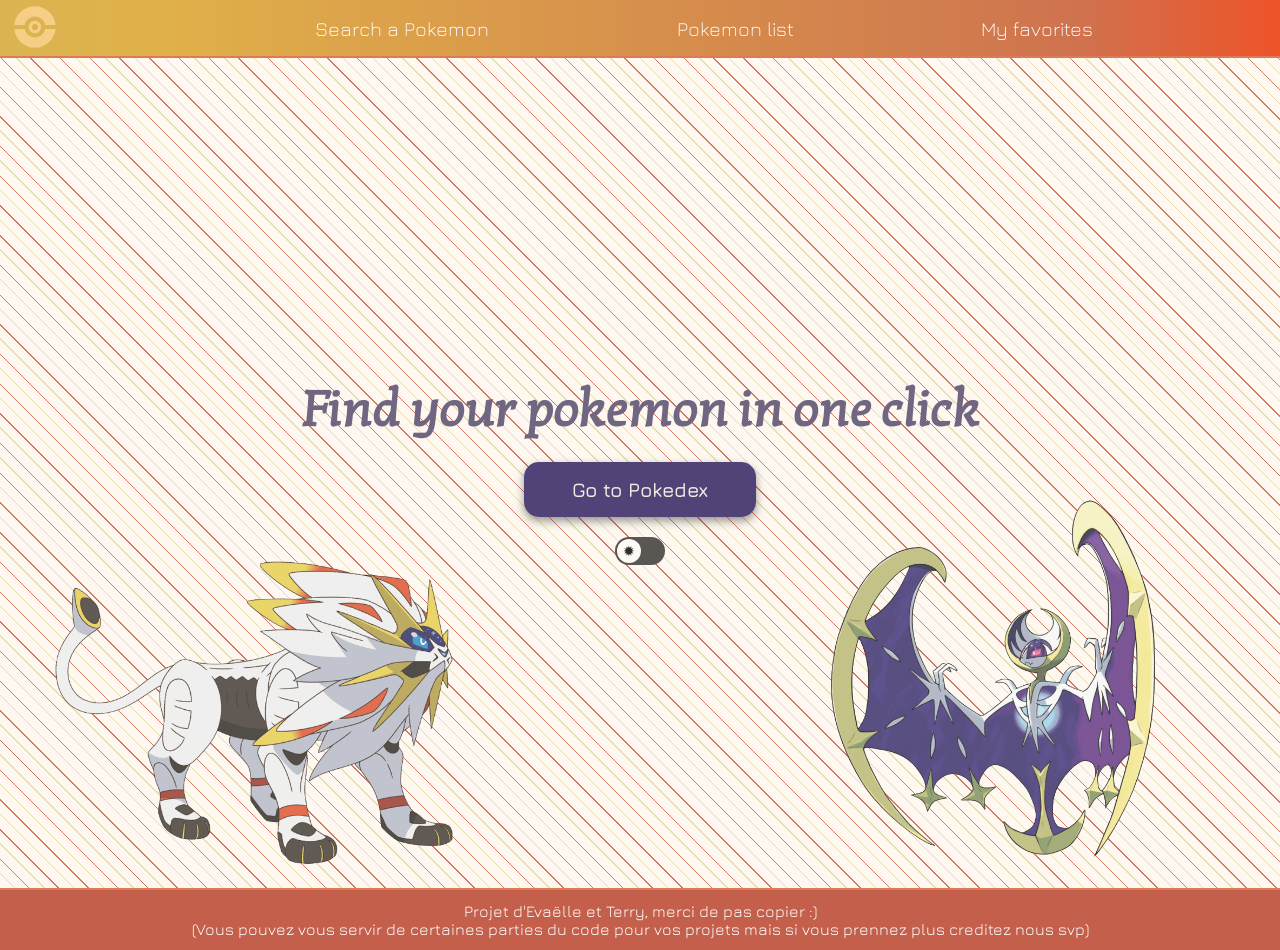
<file: index.html>
<!DOCTYPE html>
<html lang="en">
<head>
    <meta charset="UTF-8">
    <meta name="viewport" content="width=device-width, initial-scale=1.0">
    <link rel="icon" type="image/x-icon" href="soucres/favicon.svg">
    <title>Acceuil</title>
    <script src="goTo.js" defer></script>
    <script src="darkmode.js" defer></script>
    <link href="style.css" rel="stylesheet">
</head>
<body>
    <header>
        <a href=".">
            <svg id="pokedexIcon" viewBox="0 0 24 24" xmlns="http://www.w3.org/2000/svg">
                <g stroke-width="0"></g>
                <g stroke-linecap="round" stroke-linejoin="round"></g>
                <g>
                    <path d="M21.9012 13H16.8506C16.3873 15.2822 14.3696 17 11.9506 17C9.53167 17 7.51391 15.2822 7.05064 13H2C2.50172 18.0533 6.76528 22 11.9506 22C17.136 22 21.3995 18.0533 21.9012 13Z"></path>
                    <path d="M21.9012 11C21.3995 5.94668 17.136 2 11.9506 2C6.76528 2 2.50172 5.94668 2 11H7.05064C7.51391 8.71776 9.53167 7 11.9506 7C14.3696 7 16.3873 8.71776 16.8506 11H21.9012Z"></path>
                    <path clip-rule="evenodd" d="M11.9506 15C13.6075 15 14.9506 13.6569 14.9506 12C14.9506 10.3431 13.6075 9 11.9506 9C10.2938 9 8.95062 10.3431 8.95062 12C8.95062 13.6569 10.2938 15 11.9506 15ZM13.4506 12C13.4506 12.8284 12.7791 13.5 11.9506 13.5C11.1222 13.5 10.4506 12.8284 10.4506 12C10.4506 11.1716 11.1222 10.5 11.9506 10.5C12.7791 10.5 13.4506 11.1716 13.4506 12Z"></path>
                </g>
            </svg>
        </a>
        <nav class="bandeau">
            <h2 class="nav-title" id="goToSearchButton"> Search a Pokemon </h2>
            <h2 class="nav-title" id="goToListButton"> Pokemon list </h2>
            <h2 class="nav-title" id="goToFavButton"> My favorites </h2>
        </nav>
    </header>
    <main id="indexMain">
        <div class="pokemons">
            <img class="solgaleo" src="soucres/solgaleo.png">
            <img class="lunala" src="soucres/lunala.png">
        </div>
        <div class="title">
            <h1><b>Find your pokemon in one click</b></h1>
        </div>
        <a role="button" id="startingButton" href="pokedex/">
            Go to Pokedex
        </a>
        <!-- Bouton toggle -->
        <div class="toggle_button">
            <button id="theme-toggle" class="theme-toggle" aria-label="Basculer mode jour/nuit">
                <span class="icon">⏾</span>
            </button>
        </div>
        <div id="sectionPokemons">
    </main>
    <footer>
        <p>Projet d'Evaëlle et Terry, merci de pas copier :)
        <br>(Vous pouvez vous servir de certaines parties du code pour vos projets mais si vous prennez plus creditez nous svp)</p>
    </footer>
</body>
</html>
</file>
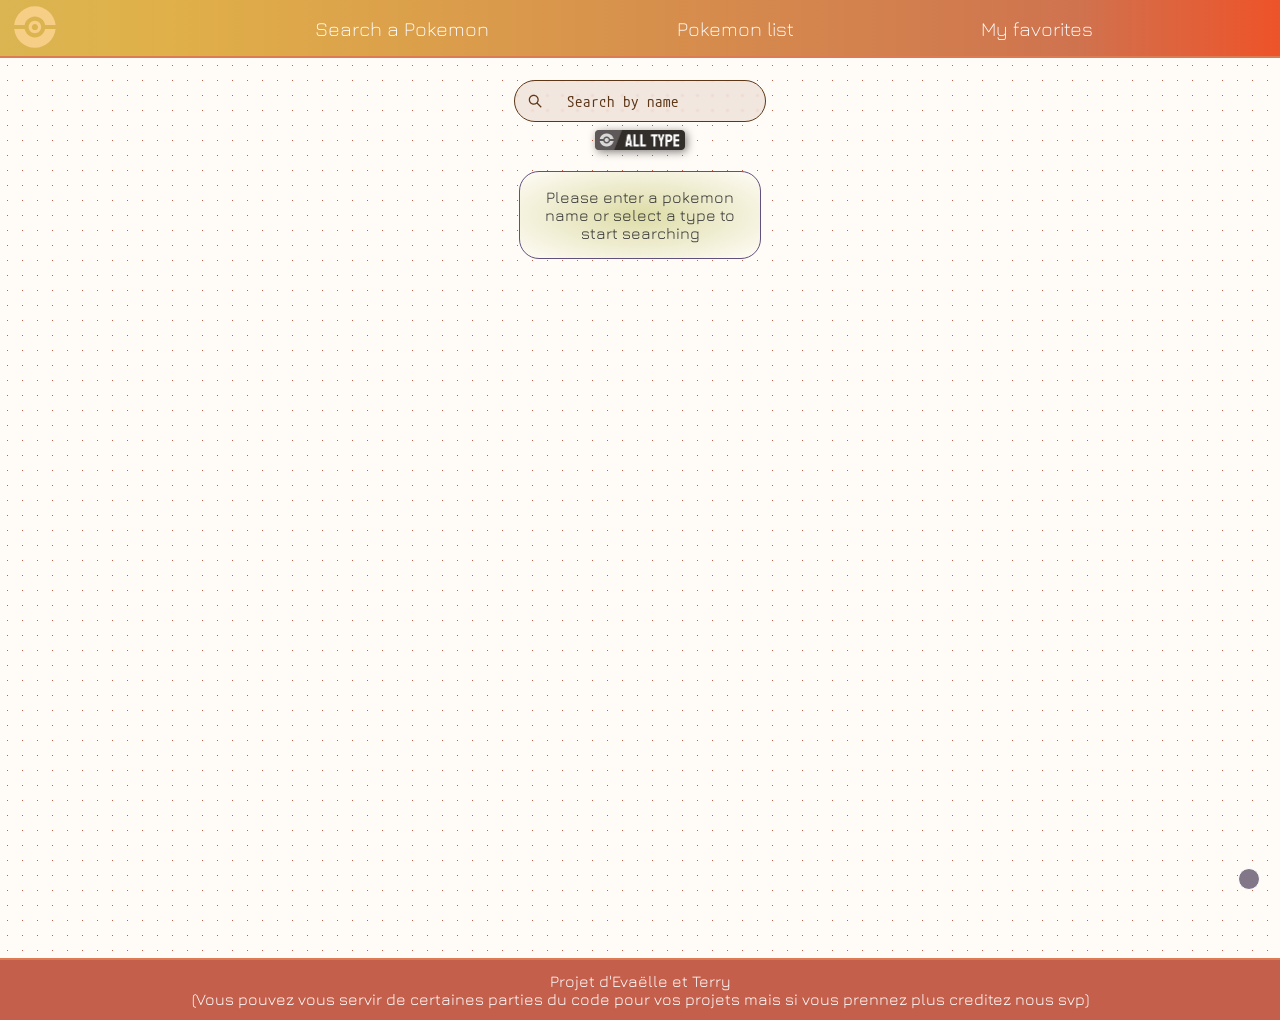
<file: pokedex/index.html>
<!DOCTYPE html>
<html lang="en">
<head>
    <meta charset="UTF-8">
    <meta name="viewport" content="width=device-width, initial-scale=1.0">
    <link rel="icon" type="image/x-icon" href="../soucres/favicon.svg">
    <title>Pokedex</title>
    <script src="selection.js" defer></script>
    <script src="../darkmode.js" defer></script>
    <link href="../style.css" rel="stylesheet">
</head>
<body>
    <header>
        <a href="../">
            <svg id="pokedexIcon" viewBox="0 0 24 24" xmlns="http://www.w3.org/2000/svg">
                <g stroke-width="0"></g>
                <g stroke-linecap="round" stroke-linejoin="round"></g>
                <g>
                    <path d="M21.9012 13H16.8506C16.3873 15.2822 14.3696 17 11.9506 17C9.53167 17 7.51391 15.2822 7.05064 13H2C2.50172 18.0533 6.76528 22 11.9506 22C17.136 22 21.3995 18.0533 21.9012 13Z"></path>
                    <path d="M21.9012 11C21.3995 5.94668 17.136 2 11.9506 2C6.76528 2 2.50172 5.94668 2 11H7.05064C7.51391 8.71776 9.53167 7 11.9506 7C14.3696 7 16.3873 8.71776 16.8506 11H21.9012Z"></path>
                    <path clip-rule="evenodd" d="M11.9506 15C13.6075 15 14.9506 13.6569 14.9506 12C14.9506 10.3431 13.6075 9 11.9506 9C10.2938 9 8.95062 10.3431 8.95062 12C8.95062 13.6569 10.2938 15 11.9506 15ZM13.4506 12C13.4506 12.8284 12.7791 13.5 11.9506 13.5C11.1222 13.5 10.4506 12.8284 10.4506 12C10.4506 11.1716 11.1222 10.5 11.9506 10.5C12.7791 10.5 13.4506 11.1716 13.4506 12Z"></path>
                </g>
            </svg>
        </a>
        <nav class="bandeau">
            <h2 class="nav-title" id="goToSearchButton"> Search a Pokemon </h2>
            <h2 class="nav-title" id="goToListButton"> Pokemon list </h2>
            <h2 class="nav-title" id="goToFavButton"> My favorites </h2>
        </nav>
    </header>
    <main id="pokedexMain">
        <div id="pokeModal">
        </div>
        <div id="searchInput">
            <div id="barreDeRecherche">
                <svg id="searchIcon" viewBox="0 0 24 24" xmlns="http://www.w3.org/2000/svg">
                    <g stroke-width="0"></g>
                    <g stroke-linecap="round" stroke-linejoin="round"></g>
                    <g>
                        <path fill-rule="evenodd" clip-rule="evenodd" d="M15 10.5C15 12.9853 12.9853 15 10.5 15C8.01472 15 6 12.9853 6 10.5C6 8.01472 8.01472 6 10.5 6C12.9853 6 15 8.01472 15 10.5ZM14.1793 15.2399C13.1632 16.0297 11.8865 16.5 10.5 16.5C7.18629 16.5 4.5 13.8137 4.5 10.5C4.5 7.18629 7.18629 4.5 10.5 4.5C13.8137 4.5 16.5 7.18629 16.5 10.5C16.5 11.8865 16.0297 13.1632 15.2399 14.1792L20.0304 18.9697L18.9697 20.0303L14.1793 15.2399Z"></path>
                    </g>
                </svg>
                <input type="search" id="site-search" name="q" placeholder="Search by name"/>
            </div>
            <div id="dropDownFilter">
                <img src="../soucres/all_icon.png" alt="typeFilter">
            </div>
        </div>
        <div id="filterModal" class="closed">
            <img class="filterSelection" src="../soucres/all_icon.png" alt="all">
            <img class="filterSelection" src="../soucres/bug_icon.png" alt="bug">
            <img class="filterSelection" src="../soucres/ice_icon.png" alt="ice">
            <img class="filterSelection" src="../soucres/fire_icon.png" alt="fire">
            <img class="filterSelection" src="../soucres/rock_icon.png" alt="rock">
            <img class="filterSelection" src="../soucres/fairy_icon.png" alt="fairy">
            <img class="filterSelection" src="../soucres/ghost_icon.png" alt="ghost">
            <img class="filterSelection" src="../soucres/grass_icon.png" alt="grass">
            <img class="filterSelection" src="../soucres/steel_icon.png" alt="steel">
            <img class="filterSelection" src="../soucres/dragon_icon.png" alt="dragon">
            <img class="filterSelection" src="../soucres/flying_icon.png" alt="flying">
            <img class="filterSelection" src="../soucres/ground_icon.png" alt="ground">
            <img class="filterSelection" src="../soucres/normal_icon.png" alt="normal">
            <img class="filterSelection" src="../soucres/poison_icon.png" alt="poison">
            <img class="filterSelection" src="../soucres/psychic_icon.png" alt="psychic">
            <img class="filterSelection" src="../soucres/electric_icon.png" alt="electric">
            <img class="filterSelection" src="../soucres/fighting_icon.png" alt="fighting">
        </div>
        <div id="sectionPokemons">
        </div>
        <div id="sectionStartMessage">
            <p>Please enter a pokemon name or select a type to start searching</p>
        </div>
        <div id="searchErrorMessage" class="hidden">
            <h2>Sorry, nothing else than Ditto to see here</h2>
            <img src="../soucres/ditto.webp" alt="Ditto">
        </div>
    </main>
    <footer>
        <p>Projet d'Evaëlle et Terry
        <br>(Vous pouvez vous servir de certaines parties du code pour vos projets mais si vous prennez plus creditez nous svp)</p>
    </footer>
</body>
</html>
</file>
<file: style.css>
@import url('https://fonts.googleapis.com/css2?family=Jura:wght@300..700&family=Kotta+One&family=M+PLUS+Code+Latin:wght@100..700&display=swap');

*{
    font-family:'Jura';
}

:root {
    --body-bg: antiquewhite;
    --header-bg: #f3dec3;
    --header-border: #dd7b54;
    --link-color: #333;
    --main-bg: #f0eee6;
    --main-pattern-1: #fffcf7;
    --main-pattern-2: #dddca6;
    --main-pattern-3: #c35f4b;
    --nav-pattern-1: #dab551;
    --nav-pattern-2: #e0b049;
    --nav-pattern-3: #cf734f;
    --nav-pattern-4: #ee5329;
    --title-color: #4e466d;
    --button-bg: #281a60;
    --button-text: #f0eee6;
    --searchbar-bg: #d6b8ac50;
    --searchbar-text: #5e3717;
    --filter-modal-bg: #e2a78c50;
    --filter-modal-border: #ab6b43;
}

[data-theme="dark"] {
    --body-bg: #1b1332;
    --header-bg: #2a1f4d;
    --header-border: #4a3a70;
    --link-color: #e8e0f5;
    --main-bg: #1b1332;
    --main-pattern-1: #181235;
    --main-pattern-2: #564b6a;
    --main-pattern-3: #a086c4;
    --nav-pattern-1: #846339;
    --nav-pattern-2: #796040;
    --nav-pattern-3: #B89F7E;
    --nav-pattern-4: #DDB878;
    --title-color: #e8e0f5;
    --button-bg: #a086c4;
    --button-text: #1b1332;
    --searchbar-bg: #FFFFFF50;
    --searchbar-text: #ffffffcf;
    --filter-modal-bg: #b08ce250;
    --filter-modal-border: #b798d5;
}

body {
    margin: 0;
    background-color: var(--body-bg);
    transition: background-color 0.3s ease;
}

.hidden {
    display: none !important;
}

.closed {
    opacity: 0%;
    pointer-events: none;
    transform: translateY(-10px);
}

/*animations pokemons home page*/

@keyframes entreesolgaleo {
    from {
        transform: translateX(-100%);
        opacity: 0;
    }
    to {
        transform: translateX(0);
        opacity: 1;
    }
}

@keyframes entreelunala {
    from {
        transform: translateX(100%);
        opacity: 0;
    }
    to {
        transform: translateX(0);
        opacity: 1;
    }
}

.pokemons{
    display: flex;
    flex-direction: column;
    overflow: hidden;
    width: 100%;
}

.solgaleo{
    position: absolute;
    left: 0;
    bottom: 0;
    width: auto;
    height: 350Px;
    animation: entreesolgaleo 2s ease-in-out forwards;
    user-select: none;
}

.lunala{
    position: absolute;
    right: 60px;
    bottom: 0;
    width: auto;
    height: 400px;
    animation: entreelunala 2s ease-in-out forwards;
    user-select: none;
}

.solgaleo img,
.lunala img{
    height: auto;
}

/*page d'acceuil*/

#indexMain {
    display: flex;
    flex-direction: column;
    align-items: center;
    justify-content: center;
    text-align: center;
    min-height: calc(100vh - 70px);
    background-color: var(--main-bg);
    opacity: 0.8;
    background: repeating-linear-gradient(45deg, var(--main-pattern-1) 0px, var(--main-pattern-1) 10px, var(--main-pattern-2) 10px, var(--main-pattern-2) 11px, var(--main-pattern-1) 11px, var(--main-pattern-1) 20px, var(--main-pattern-3) 20px, var(--main-pattern-3) 21px);
    position: relative;
    overflow: hidden;
}

.title h1 b{
    font-family: "Kotta One";
    font-size: 50px;
    color: var(--title-color);
    padding: 20px 40px;
    border-radius: 15px;
    box-shadow: 0 4px 10px color #281a60;
    margin-bottom: 40px;
    
}

#startingButton {
    text-decoration: none;
    padding: 16px 48px;
    font-size: 20px;
    font-weight: 600;
    color: var(--button-text);
    background-color: var(--button-bg);
    border: none;
    border-radius: 15px;
    cursor: pointer;
    box-shadow: 0 4px 10px rgba(0, 0, 0, 0.5);
    transition: background-color 0.2s ease, transform 0.15s ease;
}

#startingButton:hover {
    background-color: var(--button-bg);
    transform: translateY(-5px);
}

#startingButton:active {
    transform: translateY(0);
}



/*page pokedex*/
#pokedexMain {
    display: flex;
    flex-direction: column;
    align-items: center;

    min-height: 100vh;

    background-color: var(--main-pattern-1);
    background-image: radial-gradient(circle, var(--main-pattern-3) .5px, transparent .5px);
    background-size: 15px 15px;
}

#sectionPokemons {
    display: flex;
    justify-content: center;
    align-items: center;
    flex-wrap: wrap;

    gap: 5px;
}

#sectionStartMessage { /* Message affiché avant la rechercher */
    width: 200px;

    text-align: center;
    padding: 0 20px;
    background: radial-gradient(var(--main-pattern-2), var(--main-pattern-1));
    color: var(--link-color);
    border: 1px #61517f solid;
    border-radius: 20px;
}

#searchErrorMessage {
    display: flex;
    flex-direction: column;
    justify-content: center;
    align-items: center;

    margin-top: 20px;

    h2 {
        color: #fff;
        font-size: 20px;
        font-weight: 100;
    }

    img {
        height: 150px;
    }
}

.pokemon-card { /* Les carrés dans lesquels sont affichés les pokemons */
    display: flex;
    align-items: center;
    justify-content: center;
    flex-direction: column;

    height: 150px;
    width: 130px;
    margin: 10px;
    padding: 10px;

    border: 1px var(--link-color) solid;
    border-radius: 20px;
    background-color: #a17eb840;

    transition: background-color .2s ease-in-out, transform .2s ease-in, box-shadow .2s ease-in-out;

    h1 {
        color: var(--link-color);
        font-size: 20px;
        font-weight: 100;
    }
}

.pokemon-card:hover{
    cursor: pointer;
    background-color: #c99ead80;
    box-shadow: 0 3px 10px #c99ead80;
    transform: translateY(-5px);
}

#pokeModal {
    display: flex;
    justify-content: center;
    align-items: center;
    flex-wrap: wrap;

    z-index: 100;
    width: auto;
    padding: 10px;

    position: fixed;
    bottom: 10px;
    right: 20px;

    color: #fff;
    background-color: #382848a0;
    backdrop-filter: blur(4px);
    border: 1px #fff solid;
    border-radius: 15px;

    transition: opacity .3s, transform .3s;
}

#pokeId {
    display: flex;
    flex-direction: column;
    justify-content: center;
    align-items: center;
}

#pokeId img {
    height: 150px;
}

#pokeInfos {
    display: flex;
    flex-direction: column;
    justify-content: center;
}

#fermer:hover{
    cursor: pointer;
}

/*search bar*/
#searchInput {
    display: flex;
    flex-direction: column;
    align-items: center;
    position: sticky;
    top: 60px;
}

#barreDeRecherche {
    display: flex;
    justify-content: center;
    align-items: center;

    gap: 10px;
    margin-top: 20px;
    width: fit-content;

    background-color: var(--searchbar-bg);
    backdrop-filter: blur(1px);
    border: 1px var(--searchbar-text) solid;
    border-radius: 100vh;
}

#searchIcon {
    height: 20px;
    margin: 10px;
    fill: var(--searchbar-text);
}

#site-search {
    min-width: 200px;

    font-family: "M Plus Code Latin";
    font-size: 15px;
    border: 0;
    color: var(--link-color);
    background-color: transparent;
}

#site-search:focus {
	outline: none;
}

#site-search::placeholder {
    color: var(--searchbar-text);
}

#dropDownFilter {
    margin-top: 8px;
    margin-bottom: 20px;
    filter: drop-shadow(2px 2px 4px #00000080);

    transition: transform .1s ease-out, filter .1s ease-out;

    img {
        height: 20px;
    }

    &:hover {
        cursor: pointer;
        transform: translateY(-3px);
        filter: drop-shadow(4px 4px 8px #00000030);
    }
}

#filterModal {
    position: absolute;
    top: 145px;

    display: flex;
    flex-wrap: wrap;
    justify-content: center;

    padding: 10px 0;
    width: 400px;
    gap: 5px;

    background-color: var(--filter-modal-bg);
    backdrop-filter: blur(3px);
    border: 1px var(--filter-modal-border) solid;
    border-radius: 10px;

    transition: opacity .3s ease-out, transform .3s;
}

.filterSelection {
    height: 20px;
    transition: transform .1s;
    
    &:hover {
        cursor: pointer;
        transform: translateY(-3px) rotate(5deg);
    }
}

/*bandeau*/
header {
    display: flex;
    align-items: center;
    justify-content: space-between;

    position: sticky;

    top: 0;
    z-index: 100;
    background: linear-gradient(0.25turn, var(--nav-pattern-1) 0%, var(--nav-pattern-2) 13%, var(--nav-pattern-3) 84%, var(--nav-pattern-4) 100%);
    border-bottom: 2px solid var(--header-border);
    height: auto;
}

#pokedexIcon {
    height: 50px;
    fill: #F6CE85;
    margin-left: 10px;
}

.bandeau {
    display: flex;

    min-width: 90%;
    align-items: center;
    justify-content: space-evenly;
}

.bandeau a {
    text-decoration: none;
    color: var(--link-color);
    font-weight: 400;
    font-size: 16px;
    padding:8px 4px;
}

.nav-title {
    font-family: "Jura";
    font-size: 20px;
    font-weight: 100;
    color: #fff;

    transition: transform .1s ease-out;
}

.nav-title.selected {
    font-weight: 1000;
}

.nav-title:hover {
    cursor: pointer;
    transform: scaleX(1.1);
}

/*Test variable*/

.toggle_button{
    margin: 20px;
}

.theme-toggle {
    width: 50px;
    height: 28px;
    border-radius: 1000px;
    border: none;
    background: #333;
    cursor: pointer;
    position: relative;
    padding: 0;
    transition: background 0.3s ease;
}

[data-theme="dark"] .theme-toggle {
    background:#d7d2ca;
}

.theme-toggle .icon {
    position: absolute;
    top: 2px;
    left: 2px;
    width: 24px;
    height: 24px;
    border-radius: 50%;
    background: #fff;
    display: flex;
    align-items: center;
    justify-content: center;
    font-size: 14px;
    transition: transform 0.3s ease;
}

[data-theme="dark"] .theme-toggle .icon {
    transform: translateX(22px);
}

/*footer*/

footer {
    display: flex;
    flex-direction: column;
    align-items: center;
    justify-content: center;
    height: 60px;

    text-align: center;

    background-color: var(--main-pattern-3);
    color: #fff;
    border-top: 2px solid var(--header-border);
}

/*bouton favoris*/

.fav-button {
    background: none;
    border: none;
    font-size: 25px;
    cursor: pointer;
    color: var(--link-color);
}
</file>
